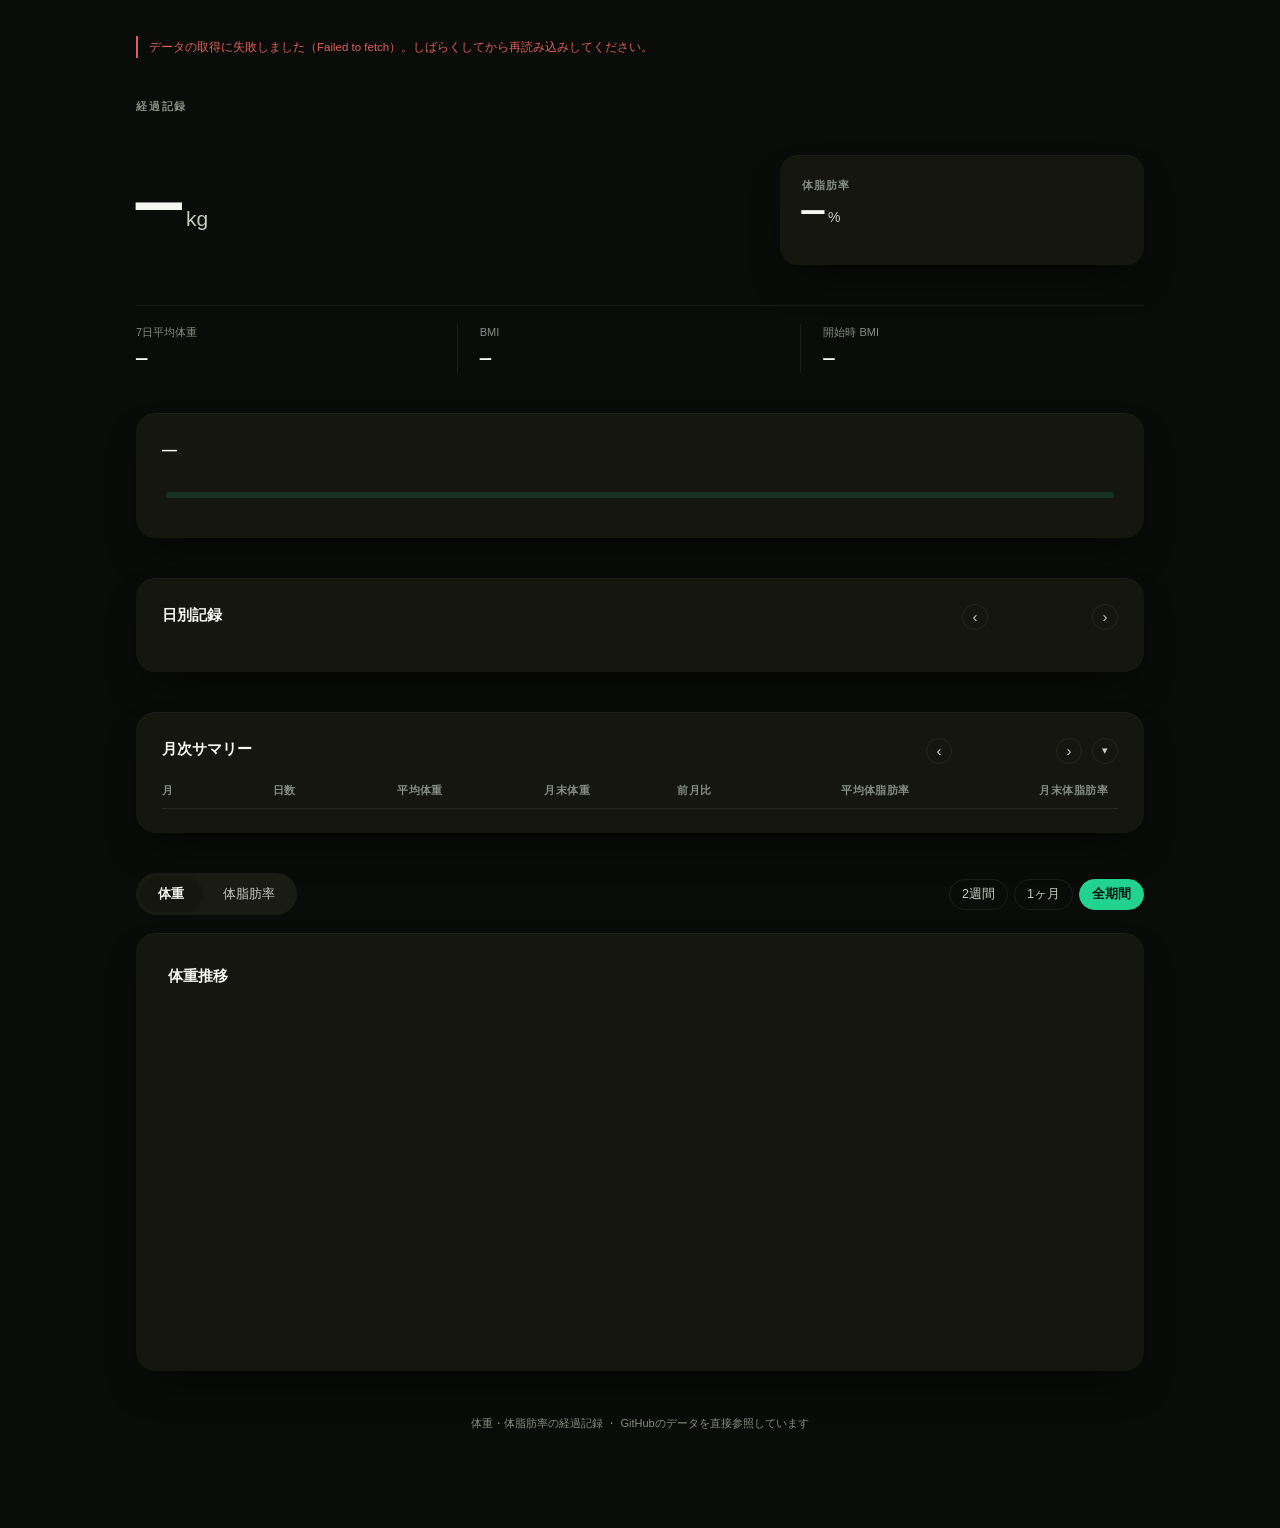
<file: app/dashboard.html>
<!DOCTYPE html>
<html lang="ja">
<head>
  <meta charset="UTF-8">
  <meta name="viewport" content="width=device-width, initial-scale=1.0">
  <title>経過記録</title>
  <link rel="stylesheet" href="dashboard.css">
</head>
<body>

<div class="wrap">

  <div class="statusline" id="statusline">読み込み中...</div>

  <div class="masthead">
    <span class="kicker">経過記録</span>
    <span class="since mono" id="since-line"></span>
  </div>

  <div class="top-grid">
    <div class="hero">
      <div class="hero-top">
        <div class="hero-main">
          <div class="hero-figure">
            <span class="hero-value mono" id="hero-value">—</span><span class="hero-unit">kg</span>
          </div>
          <div class="hero-delta" id="hero-delta"></div>
        </div>
        <div class="hero-spark" id="hero-spark"></div>
      </div>
    </div>

    <div class="side-card">
      <div>
        <div class="label">体脂肪率</div>
        <div class="side-figure"><span class="side-value mono" id="side-value">—</span><span class="side-unit">%</span></div>
        <div class="side-delta" id="side-delta"></div>
      </div>
      <div class="side-spark" id="bf-spark"></div>
    </div>
  </div>

  <div class="stat-rail">
    <div class="stat-rail-item">
      <span class="label">7日平均体重</span>
      <span class="value mono" id="stat-weight-avg">—</span>
    </div>
    <div class="stat-rail-item">
      <span class="label">BMI</span>
      <span class="value mono" id="stat-bmi">—</span>
    </div>
    <div class="stat-rail-item">
      <span class="label">開始時 BMI</span>
      <span class="value mono" id="stat-bmi-start">—</span>
    </div>
  </div>

  <div class="card">
    <div class="card-head">
      <div>
        <div class="card-title" id="phase-title">—</div>
        <div class="pnote" id="phase-note"></div>
      </div>
      <div class="pnext">
        <div class="pnext-label" id="phase-next-label"></div>
        <div class="pnext-value mono" id="phase-next-value"></div>
      </div>
    </div>
    <div class="meter-track" id="meter-track">
      <div class="meter-fill" id="meter-fill"></div>
    </div>
    <div class="milestone-caption mono" id="milestone-caption"></div>
  </div>

  <div class="card">
    <div class="card-head">
      <div class="card-title">日別記録</div>
      <div class="month-nav">
        <button id="month-prev" class="nav-btn" aria-label="前の月">‹</button>
        <span id="month-label" class="month-label mono"></span>
        <button id="month-next" class="nav-btn" aria-label="次の月">›</button>
      </div>
    </div>
    <div class="table-wrap">
      <table class="day-table" id="day-table"></table>
    </div>
  </div>

  <div class="card">
    <div class="card-head">
      <div class="card-title">月次サマリー</div>
      <div class="card-head-controls">
        <div class="month-nav">
          <button id="year-prev" class="nav-btn" aria-label="前の年">‹</button>
          <span id="year-label" class="month-label mono"></span>
          <button id="year-next" class="nav-btn" aria-label="次の年">›</button>
        </div>
        <button id="month-summary-toggle" class="collapse-btn" aria-expanded="true" aria-controls="month-summary-body" aria-label="月次サマリーの表示切替">
          <span class="chevron">▾</span>
        </button>
      </div>
    </div>
    <div id="month-summary-body">
      <div class="table-wrap">
        <table class="month-table">
          <thead>
            <tr>
              <th>月</th>
              <th>日数</th>
              <th>平均体重</th>
              <th>月末体重</th>
              <th>前月比</th>
              <th>平均体脂肪率</th>
              <th>月末体脂肪率</th>
            </tr>
          </thead>
          <tbody id="month-table-body"></tbody>
        </table>
      </div>
    </div>
  </div>

  <div class="chart-section">
    <div class="chart-toolbar">
      <div class="metric-toggle" role="tablist" aria-label="表示する指標">
        <button class="metric-btn" data-metric="w" aria-pressed="true">体重</button>
        <button class="metric-btn" data-metric="bf" aria-pressed="false">体脂肪率</button>
      </div>
      <div class="filters">
        <button class="period-btn" data-days="14" aria-pressed="false">2週間</button>
        <button class="period-btn" data-days="30" aria-pressed="false">1ヶ月</button>
        <button class="period-btn" data-days="0" aria-pressed="true">全期間</button>
      </div>
    </div>

    <div class="card chart-card-big">
      <div class="card-head">
        <div class="card-title" id="chart-title">体重推移</div>
        <div class="legend" id="chart-legend"></div>
      </div>
      <div class="chart-box" id="main-chart-box">
        <svg id="main-svg" viewBox="0 0 1000 360" preserveAspectRatio="none" role="img" aria-label="推移グラフ"></svg>
        <div class="tooltip" id="main-tooltip"></div>
      </div>
    </div>
  </div>

  <footer class="foot">体重・体脂肪率の経過記録 ・ GitHubのデータを直接参照しています</footer>
</div>

<script src="dashboard.js"></script>
</body>
</html>
</file>
<file: app/dashboard.css>
:root {
  color-scheme: dark;
  --page:            #0a0c09;
  --surface:         #15170f;
  --chart-surface:   #1a1c14;
  --ink:             #f6f7f1;
  --ink-2:           #c7cabf;
  --ink-muted:       #868c80;
  --hairline:        rgba(255,255,255,0.07);
  --grid:            #262820;
  --accent:          #22d38f;
  --accent-strong:   #74f0c0;
  --accent-soft:     rgba(34,211,143,0.14);
  --error:           #e0605a;
  --series-weight:      #3987e5;
  --series-weight-avg:  #9ec5f4;
  --series-bf:          #e2853f;
  --series-bf-avg:      #f7bd8c;
  --tooltip-bg:      #f6f7f1;
  --tooltip-ink:     #10120c;
  --shadow: 0 1px 0 rgba(255,255,255,0.03) inset, 0 20px 40px -16px rgba(0,0,0,0.65);
}
:root[data-theme="light"] {
  color-scheme: light;
  --page: #f5f3ec; --surface: #ffffff; --chart-surface: #fdfcf9;
  --ink: #171f1a; --ink-2: #565f59; --ink-muted: #8d938c;
  --hairline: rgba(23,31,26,0.09); --grid: #eae7dd;
  --accent: #17875f; --accent-strong: #0d5c40; --accent-soft: #e2f1ea;
  --error: #c0392b;
  --series-weight: #2a78d6; --series-weight-avg: #184f95;
  --series-bf: #c96a2e; --series-bf-avg: #7a3f16;
  --tooltip-bg: #171f1a; --tooltip-ink: #f5f3ec;
  --shadow: 0 1px 1px rgba(23,31,26,0.03), 0 14px 32px -12px rgba(23,31,26,0.16);
}
:root[data-theme="dark"] {
  color-scheme: dark;
  --page: #0a0c09; --surface: #15170f; --chart-surface: #1a1c14;
  --ink: #f6f7f1; --ink-2: #c7cabf; --ink-muted: #868c80;
  --hairline: rgba(255,255,255,0.07); --grid: #262820;
  --accent: #22d38f; --accent-strong: #74f0c0; --accent-soft: rgba(34,211,143,0.14);
  --error: #e0605a;
  --series-weight: #3987e5; --series-weight-avg: #9ec5f4;
  --series-bf: #e2853f; --series-bf-avg: #f7bd8c;
  --tooltip-bg: #f6f7f1; --tooltip-ink: #10120c;
  --shadow: 0 1px 0 rgba(255,255,255,0.03) inset, 0 20px 40px -16px rgba(0,0,0,0.65);
}
/* Dark is this page's committed identity — it does not auto-switch with the
   OS light/dark preference. Add data-theme="light" on <html> to force light. */

* { box-sizing: border-box; }
html, body { margin: 0; padding: 0; }
body {
  background: var(--page);
  color: var(--ink);
  font-family: -apple-system, BlinkMacSystemFont, "Hiragino Sans", "Yu Gothic Medium", "Segoe UI", sans-serif;
  -webkit-font-smoothing: antialiased;
  line-height: 1.5;
}
.mono { font-family: ui-monospace, "SF Mono", "Cascadia Code", "Roboto Mono", "SFMono-Regular", Consolas, monospace; }

.wrap { max-width: 1080px; margin: 0 auto; padding: 36px 36px 96px; display: flex; flex-direction: column; gap: 40px; }

/* ── Status line ── */
.statusline { font-size: 11.5px; color: var(--ink-muted); border-left: 2px solid var(--accent); padding: 2px 0 2px 11px; line-height: 1.6; }
.statusline.error { color: var(--error); border-left-color: var(--error); }

/* ── Masthead ── */
.masthead { display: flex; justify-content: space-between; align-items: baseline; }
.kicker { font-size: 11px; font-weight: 700; letter-spacing: 0.16em; text-transform: uppercase; color: var(--ink-muted); }
.masthead .since { font-size: 12.5px; color: var(--ink-muted); }
.masthead .since b { color: var(--ink-2); font-weight: 600; }

/* ── Top grid: hero + body fat ── */
.top-grid { display: grid; grid-template-columns: 1.7fr 1fr; gap: 24px; align-items: stretch; }

.hero { display: flex; flex-direction: column; justify-content: center; gap: 10px; }
.hero-top { display: flex; align-items: flex-end; justify-content: space-between; gap: 20px; }
.hero-main { display: flex; flex-direction: column; gap: 8px; }
.hero-figure { display: flex; align-items: baseline; }
.hero-value { font-size: 76px; font-weight: 600; letter-spacing: -0.02em; line-height: 1; }
.hero-unit { font-size: 21px; font-weight: 500; color: var(--ink-2); margin-left: 6px; }
.hero-delta { font-size: 13.5px; color: var(--ink-2); }
.hero-delta .good { color: var(--accent-strong); font-weight: 600; }
.hero-spark { flex-shrink: 0; padding-bottom: 10px; }
.hero-spark svg { display: block; }

.side-card { background: var(--surface); border-radius: 18px; padding: 22px 22px; box-shadow: var(--shadow); display: flex; flex-direction: column; justify-content: center; gap: 8px; }
.side-card .label { font-size: 11px; font-weight: 700; letter-spacing: 0.1em; text-transform: uppercase; color: var(--ink-muted); }
.side-figure { display: flex; align-items: baseline; }
.side-value { font-size: 38px; font-weight: 600; letter-spacing: -0.01em; line-height: 1; }
.side-unit { font-size: 14px; font-weight: 500; color: var(--ink-2); margin-left: 4px; }
.side-delta { font-size: 12.5px; color: var(--ink-2); }
.side-delta .good { color: var(--accent-strong); font-weight: 600; }
.side-spark { margin-top: 4px; }
.side-spark svg { display: block; }

/* ── Stat rail ── */
.stat-rail { display: flex; border-top: 1px solid var(--hairline); padding-top: 18px; }
.stat-rail-item { flex: 1; padding: 0 22px; border-left: 1px solid var(--hairline); display: flex; flex-direction: column; gap: 4px; }
.stat-rail-item:first-child { border-left: none; padding-left: 0; }
.stat-rail-item .label { font-size: 11px; color: var(--ink-muted); }
.stat-rail-item .value { font-size: 19px; font-weight: 600; letter-spacing: -0.01em; }
.stat-rail-item .value .unit { font-size: 11px; font-weight: 500; color: var(--ink-2); margin-left: 1px; }

/* ── Cards ── */
.card { background: var(--surface); border-radius: 20px; padding: 26px 26px 24px; box-shadow: var(--shadow); }
.card-head { display: flex; justify-content: space-between; align-items: flex-start; gap: 16px; margin-bottom: 18px; }
.card-title { font-size: 15px; font-weight: 700; }
.card-title .muted { font-weight: 500; color: var(--ink-muted); }

/* ── Progress card ── */
.pnote { margin-top: 8px; font-size: 12.5px; color: var(--ink-2); }
.pnote .good { color: var(--accent-strong); font-weight: 600; }
.pnext { text-align: right; flex-shrink: 0; }
.pnext-label { font-size: 10.5px; color: var(--ink-muted); white-space: nowrap; }
.pnext-value { font-size: 22px; font-weight: 700; color: var(--accent-strong); letter-spacing: -0.01em; }
.pnext-value .unit { font-size: 12px; font-weight: 600; margin-left: 1px; }

.meter-track { position: relative; height: 6px; border-radius: 999px; background: var(--accent-soft); margin: 22px 4px 0; }
.meter-fill { position: absolute; left: 0; top: 0; bottom: 0; border-radius: 999px; background: var(--accent); }
.meter-dot { position: absolute; top: 50%; width: 11px; height: 11px; border-radius: 999px; transform: translate(-50%, -50%); background: var(--surface); border: 2px solid var(--ink-muted); opacity: 0.55; }
.meter-dot.done { background: var(--accent); border-color: var(--accent); opacity: 1; }
.meter-dot.next { border-color: var(--accent); opacity: 1; box-shadow: 0 0 0 4px var(--accent-soft); }

.milestone-caption { margin: 16px 4px 0; display: flex; align-items: center; font-size: 11px; overflow-x: auto; white-space: nowrap; scrollbar-width: none; }
.milestone-caption::-webkit-scrollbar { display: none; }
.ms { color: var(--ink-muted); }
.ms.done { color: var(--ink-2); }
.ms.next { color: var(--ink); font-weight: 700; }
.ms-arrow { color: var(--hairline); margin: 0 8px; }

/* ── Chart section ── */
.chart-section { display: flex; flex-direction: column; gap: 18px; }
.chart-toolbar { display: flex; align-items: center; justify-content: space-between; gap: 12px; flex-wrap: wrap; }

.metric-toggle { display: flex; gap: 3px; background: var(--chart-surface); padding: 4px; border-radius: 999px; }
.metric-btn { font: inherit; font-size: 13px; padding: 7px 18px; border-radius: 999px; border: none; background: transparent; color: var(--ink-2); cursor: pointer; }
.metric-btn:hover { color: var(--ink); }
.metric-btn:focus-visible { outline: 2px solid var(--accent); outline-offset: 2px; }
.metric-btn[aria-pressed="true"] { background: var(--surface); color: var(--ink); font-weight: 600; box-shadow: 0 1px 3px rgba(0,0,0,0.25); }

.filters { display: flex; align-items: center; gap: 6px; }
.period-btn { font: inherit; font-size: 12.5px; padding: 5px 12px; border-radius: 999px; border: 1px solid var(--hairline); background: transparent; color: var(--ink-2); cursor: pointer; }
.period-btn:hover { border-color: var(--accent); color: var(--accent-strong); }
.period-btn:focus-visible { outline: 2px solid var(--accent); outline-offset: 2px; }
.period-btn[aria-pressed="true"] { background: var(--accent); border-color: var(--accent); color: #06150f; font-weight: 600; }

.chart-card-big { padding: 32px 32px 26px; }
.chart-card-big .chart-box { margin-top: 10px; }
.legend { display: flex; gap: 14px; }
.legend-item { display: flex; align-items: center; gap: 6px; font-size: 12px; color: var(--ink-2); }
.legend-swatch { width: 14px; height: 2px; border-radius: 1px; display: inline-block; }
.legend-swatch.thick { height: 3px; }

.chart-box { position: relative; }
.chart-box svg { display: block; width: 100%; height: auto; overflow: visible; }

.tooltip {
  position: absolute; pointer-events: none; background: var(--tooltip-bg); color: var(--tooltip-ink);
  border-radius: 8px; padding: 8px 10px; font-size: 12px; line-height: 1.6;
  box-shadow: 0 6px 20px rgba(0,0,0,0.35); opacity: 0; transition: opacity 0.1s;
  transform: translate(-50%, -100%); white-space: nowrap; z-index: 5;
}
.tooltip.show { opacity: 1; }
.tooltip .t-date { color: var(--ink-muted); font-size: 11px; margin-bottom: 3px; }
.tooltip .t-row { display: flex; align-items: center; gap: 6px; }
.tooltip .t-key { width: 10px; height: 2px; border-radius: 1px; display: inline-block; }
.tooltip .t-val { font-weight: 700; margin-left: auto; padding-left: 10px; }

/* ── Day-grid table ── */
.table-wrap { overflow-x: auto; }
.month-nav { display: flex; align-items: center; gap: 10px; }
.month-label { font-size: 13px; color: var(--ink-2); min-width: 84px; text-align: center; }
.nav-btn {
  width: 26px; height: 26px; border-radius: 999px; border: 1px solid var(--hairline);
  background: transparent; color: var(--ink-2); font-size: 15px; line-height: 1; cursor: pointer;
  display: flex; align-items: center; justify-content: center; flex-shrink: 0;
}
.nav-btn:hover:not(:disabled) { border-color: var(--accent); color: var(--accent-strong); }
.nav-btn:disabled { opacity: 0.3; cursor: default; }

.card-head-controls { display: flex; align-items: center; gap: 10px; flex-shrink: 0; }
.collapse-btn {
  width: 26px; height: 26px; border-radius: 999px; border: 1px solid var(--hairline);
  background: transparent; color: var(--ink-2); cursor: pointer;
  display: flex; align-items: center; justify-content: center; flex-shrink: 0;
}
.collapse-btn:hover { border-color: var(--accent); color: var(--accent-strong); }
.collapse-btn .chevron { font-size: 11px; display: inline-block; transition: transform 0.15s; }
.collapse-btn[aria-expanded="false"] .chevron { transform: rotate(-90deg); }
#month-summary-body[hidden] { display: none; }

/* table-layout:fixed + a colgroup (first column fixed, day columns unset)
   makes the browser divide the remaining width evenly across all day
   columns, so the table always fits its container — no horizontal
   scroll needed for up to 31 columns at normal desktop widths. */
.day-table { border-collapse: collapse; font-size: 10.5px; width: 100%; table-layout: fixed; }
.day-table th, .day-table td {
  padding: 6px 2px; text-align: center; border-bottom: 1px solid var(--hairline);
  font-variant-numeric: tabular-nums; overflow: hidden;
}
.day-table thead th { color: var(--ink-muted); font-weight: 600; font-size: 9.5px; }
.day-table th:first-child, .day-table td:first-child {
  text-align: left; padding-left: 4px;
  position: sticky; left: 0; background: var(--surface);
}
.day-table tbody th { font-weight: 600; color: var(--ink-2); font-size: 10.5px; }
.day-table tbody tr:last-child td, .day-table tbody tr:last-child th { border-bottom: none; }
.day-table td.empty { color: var(--ink-muted); }

/* ── Monthly summary table ── */
.month-table { width: 100%; border-collapse: collapse; font-size: 13.5px; }
.month-table th {
  text-align: right; font-size: 11px; font-weight: 700; text-transform: uppercase; letter-spacing: 0.04em;
  color: var(--ink-muted); padding: 0 10px 10px; border-bottom: 1px solid var(--hairline); white-space: nowrap;
}
.month-table th:first-child { text-align: left; padding-left: 0; }
.month-table td {
  padding: 12px 10px; border-bottom: 1px solid var(--hairline);
  text-align: right; font-variant-numeric: tabular-nums; white-space: nowrap;
}
.month-table td:first-child { text-align: left; padding-left: 0; font-weight: 600; font-variant-numeric: normal; }
.month-table tbody tr:last-child td { border-bottom: none; }
.month-table .unit { font-size: 9.5px; color: var(--ink-muted); margin-left: 1px; }
.month-table .delta.good { color: var(--accent-strong); font-weight: 600; }
.month-table .delta.muted { color: var(--ink-muted); }

footer.foot { text-align: center; font-size: 11px; color: var(--ink-muted); padding-top: 4px; }

@media (max-width: 760px) {
  .wrap { padding: 24px 18px 80px; gap: 32px; }
  .top-grid { grid-template-columns: 1fr; }
  .hero-value { font-size: 54px; }
  .hero-spark { display: none; }
  /* 31 evenly-compressed columns stop being legible below this width —
     fall back to a min-width table with horizontal scroll instead. */
  .day-table { table-layout: auto; }
  .day-table th, .day-table td { min-width: 26px; }
  .side-card { flex-direction: row; align-items: center; justify-content: space-between; }
  .side-spark { display: none; }
  .card-head { flex-wrap: wrap; }
  .pnext { text-align: left; }
}

@media (prefers-reduced-motion: reduce) { * { transition: none !important; } }
</file>
